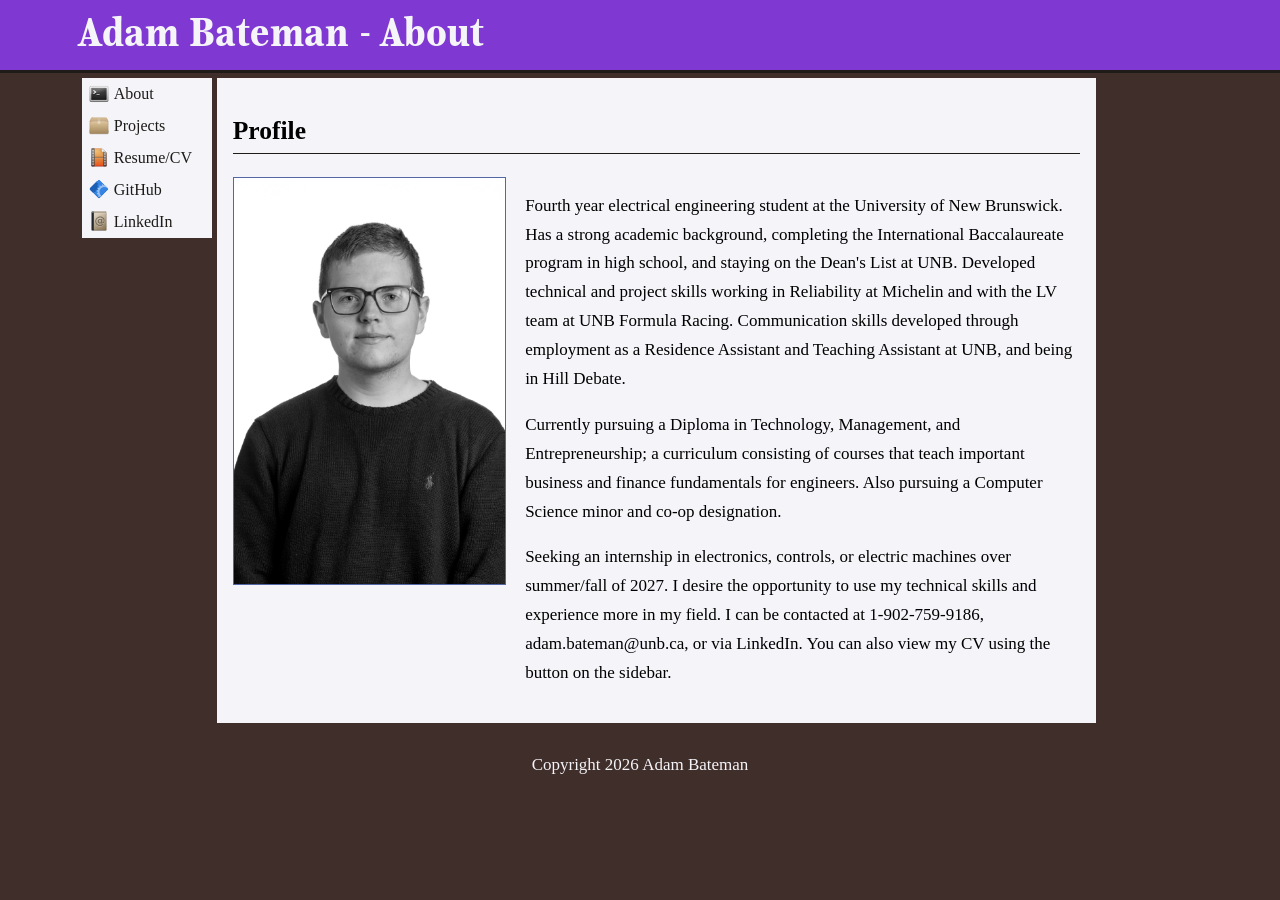
<file: index.html>
<!DOCTYPE html>
<html lang="en">

<head>
    <link rel="icon" href="svg/media-optical.svg">

    <meta name="viewport" content="width=device-width, initial-scale=1">
    <style>
        /*can put extra style code here*/
    </style>
    <meta name="description" content="About Adam Bateman"
    <meta charset="UTF-8">
    <link rel="stylesheet" href="styles.css">
    <title>Adam Bateman</title>
</head>

<body>

<div class="header" id="myHeader">
    
    
    <h1 >
    Adam Bateman - About
    </h1>
</div>

<div class="page"> 
    <div class="sidebar-col">

        <div class="sidebar">
            <a href="about.html"><img src="svg/utilities-terminal.svg" alt="terminal">About</a>
            <a href="portfolio.html"><img src="svg/package-x-generic.svg" alt="package">Projects</a>
            <a href="docs/ab_resume.pdf"><img src="svg/video-x-generic.svg" alt="film">Resume/CV</a>
            <a href="https://github.com/Armakilo"><img src="svg/application-x-executable.svg" alt="executable">GitHub</a>
            <a href="https://www.linkedin.com/in/abateman"><img src="svg/addressbook.svg" alt="addressbook">LinkedIn</a>
        </div>

    </div>


    
    <div class="content">

        <!-- <body style = "background-color:lavender"> -->
        


        <h2 class="underline">
            Profile
        </h2>
        <div class="profile-row">
        <div class="profile-photo">

            <img alt="headshot" class="portrait" src="images/front_gray.webp">

        </div>
        
        <div class="proile-text">
        <p>            
            Fourth year electrical engineering student at the University of New Brunswick. Has a strong academic background, completing the International Baccalaureate program in high school,
            and staying on the Dean's List at UNB. Developed technical and project skills working in Reliability at Michelin and with the LV team at UNB Formula Racing.
            Communication skills developed through employment as a Residence Assistant and Teaching Assistant at UNB, and being in Hill Debate.
        </p>
        <p>
            Currently pursuing a Diploma in Technology, Management, and Entrepreneurship; a curriculum consisting of courses that teach important business and finance fundamentals for engineers.
            Also pursuing a Computer Science minor and co-op designation.
        </p>

        <p>
            Seeking an internship in electronics, controls, or electric machines over summer/fall of 2027. I desire the opportunity to use my technical skills and experience more in my field.
            I can be contacted at 1-902-759-9186, adam.bateman@unb.ca, or via LinkedIn. You can also view my CV using the button on the sidebar.
        </p>
        </div>
        </div>


    </div>

    

</div>



<footer>
    <p>
        Copyright 2026 Adam Bateman
    </p>

</footer>
</file>
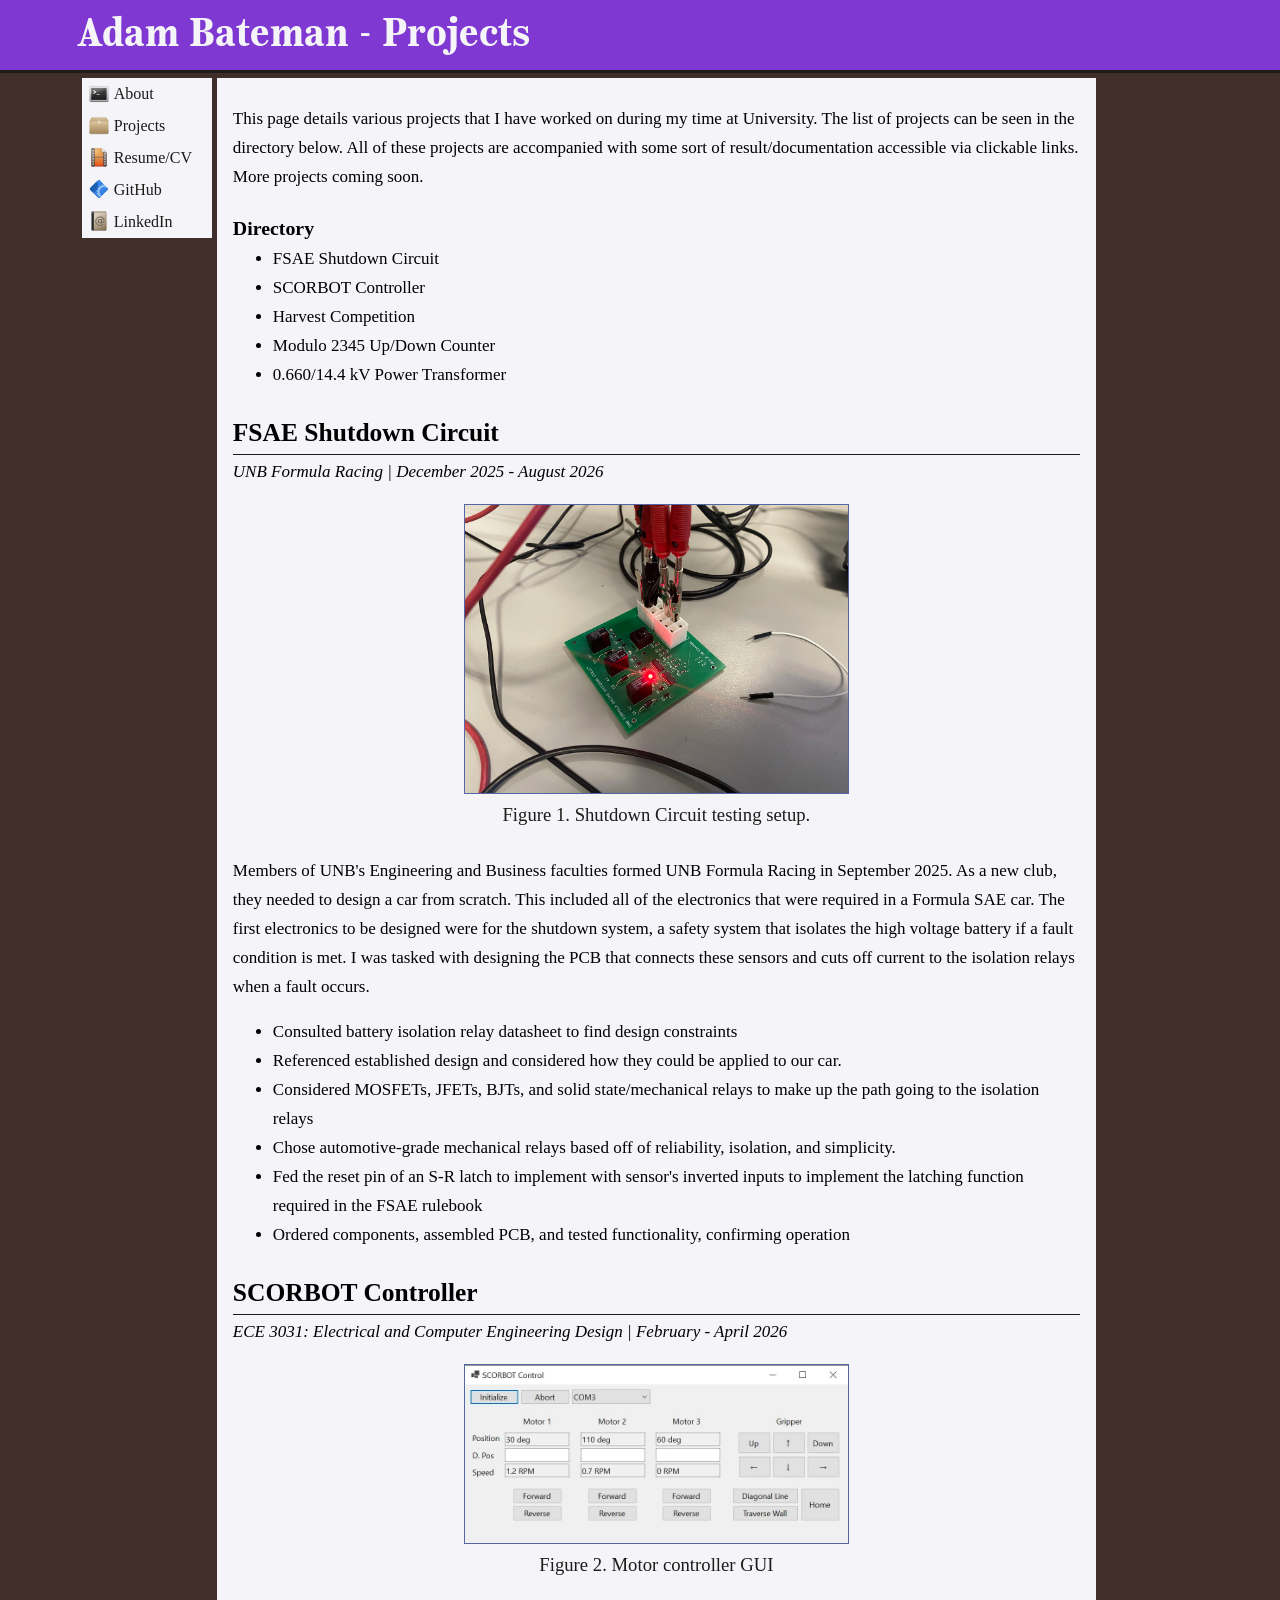
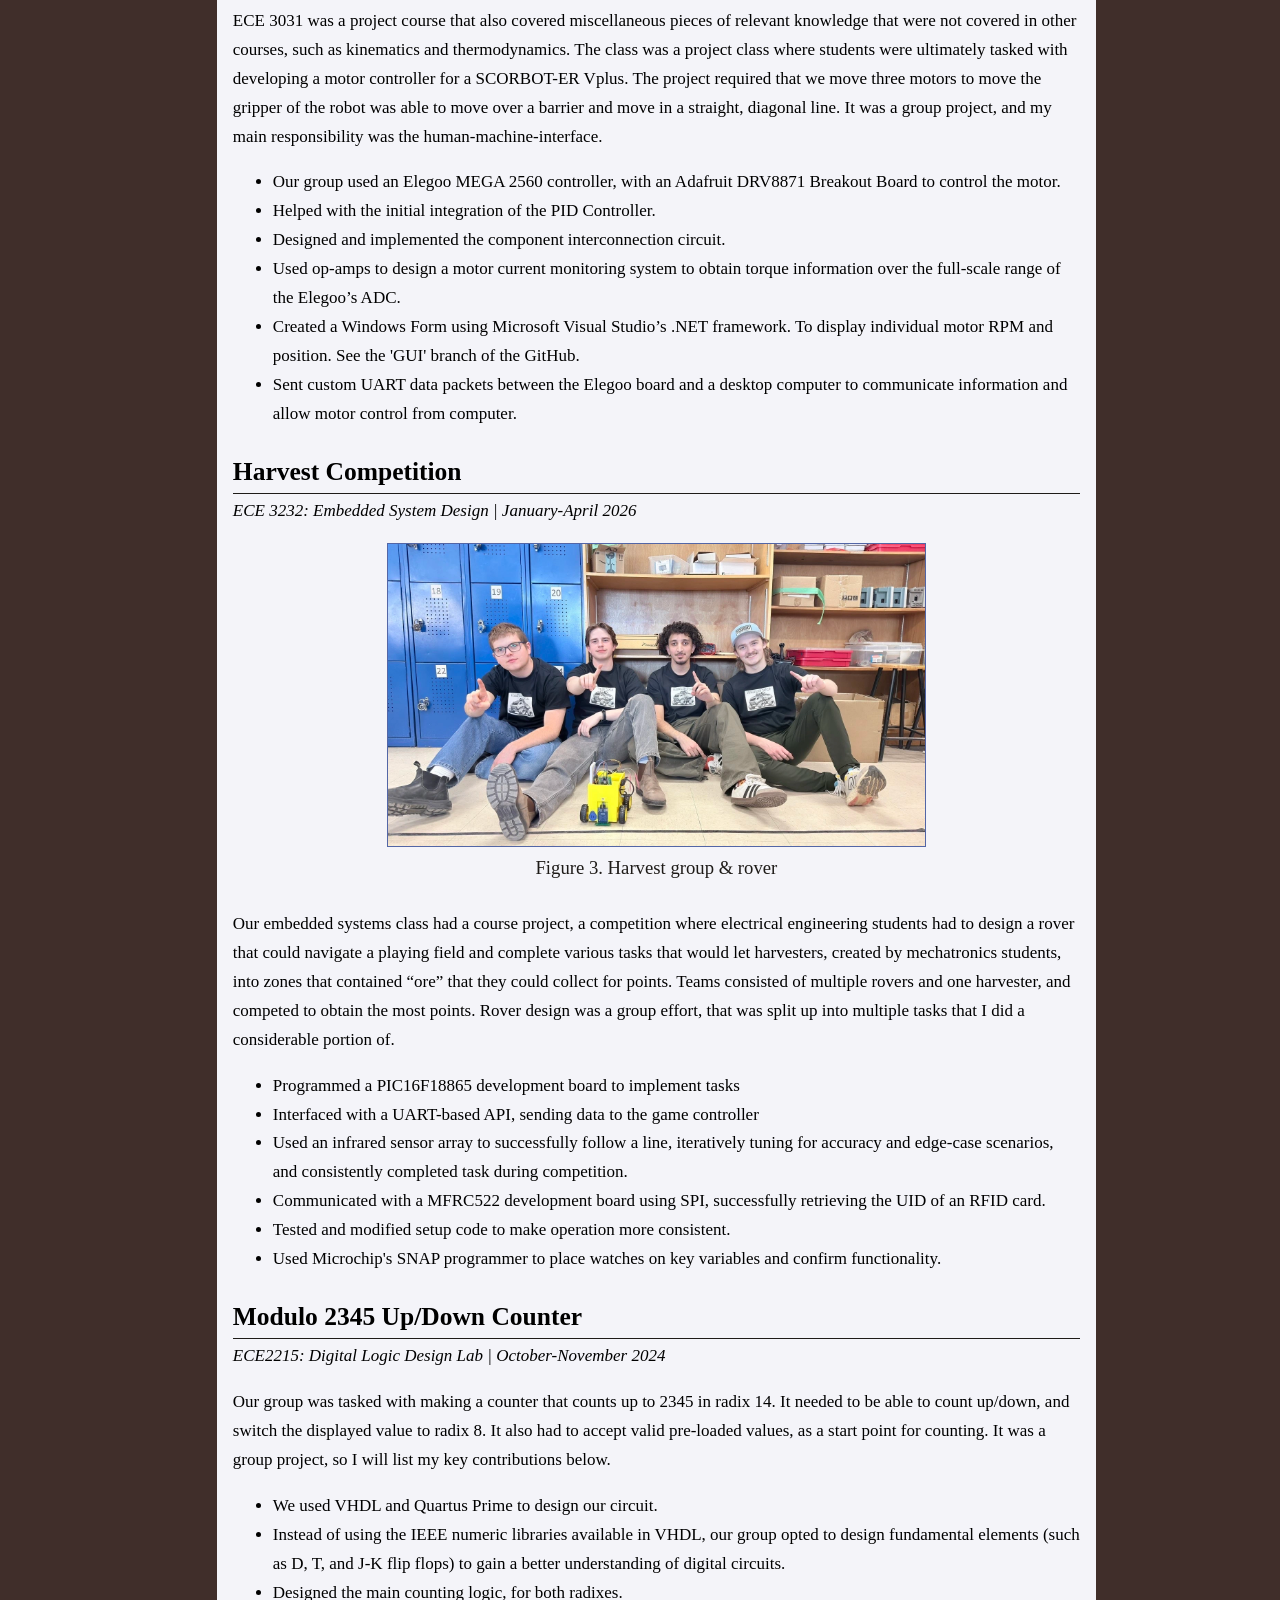
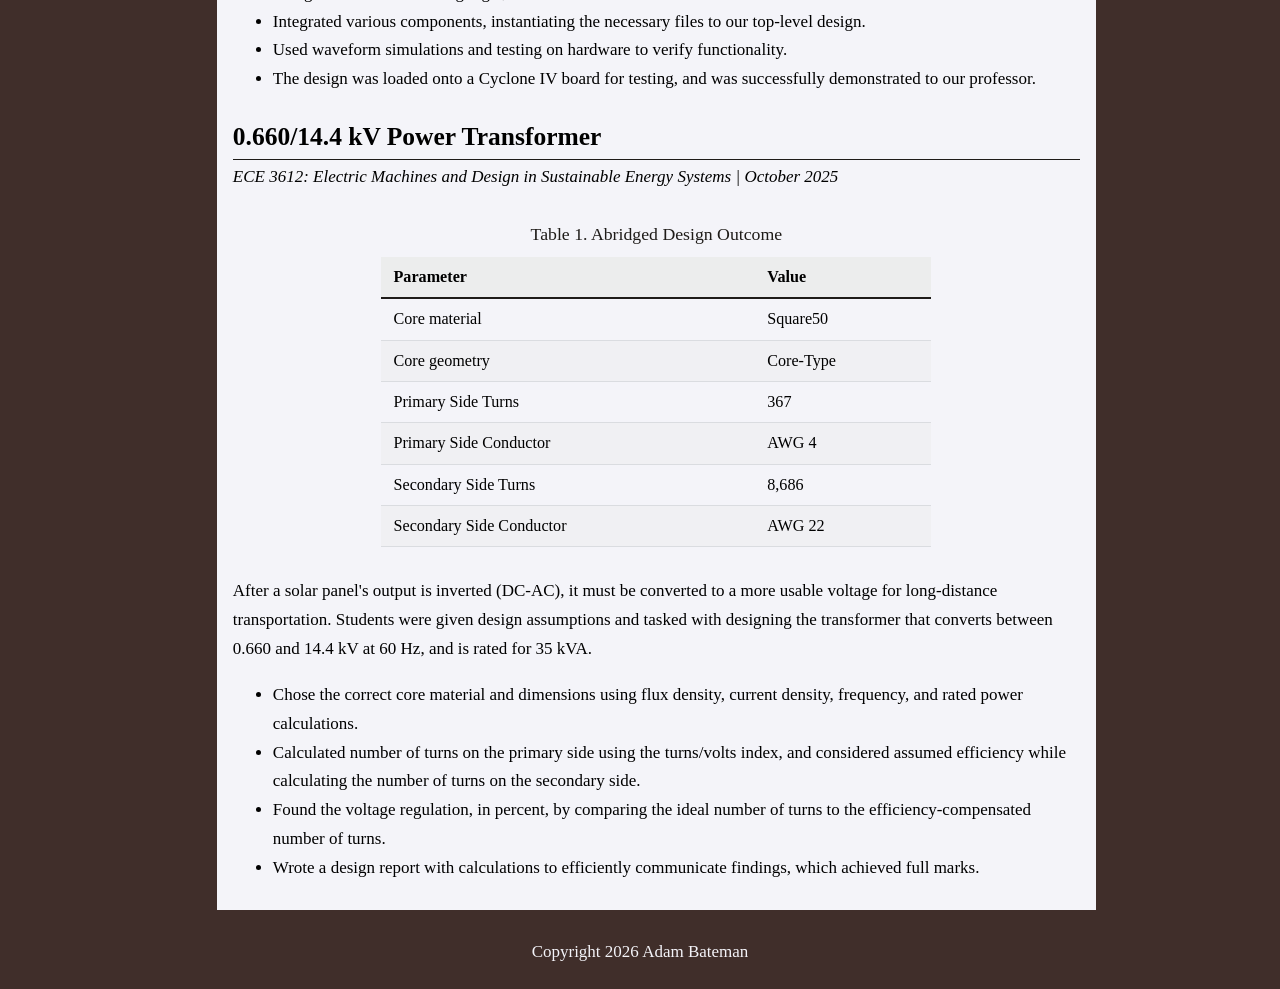
<file: portfolio.html>
<!DOCTYPE html>
<html lang="en">

<head>
    <link rel="icon" href="svg/x-office-addressbook.svg">

    <meta name="viewport" content="width=device-width, initial-scale=1">
    <meta name="description" content="Adam Bateman's portfolio">
    <style>
        /*can put extra style code here*/
    </style>
    <meta charset="UTF-8">
    <link rel="stylesheet" href="styles.css">
    <title>Projects</title>
</head>

<body>

<div class="header" id="myHeader">
    
    
    <h1 >
    Adam Bateman - Projects
    </h1>
</div>

<div class="page"> 
    <div class="sidebar-col">

        <div class="sidebar">
            <a href="index.html"><img src="svg/utilities-terminal.svg" alt="terminal">About</a>
            <a href="portfolio.html"><img src="svg/package-x-generic.svg" alt="package">Projects</a>
            <a href="docs/ab_resume.pdf" target="_blank"><img src="svg/video-x-generic.svg" alt="film">Resume/CV</a>
            <a href="https://github.com/Armakilo" target="_blank"><img src="svg/application-x-executable.svg" alt="executable">GitHub</a>
            <a href="https://www.linkedin.com/in/abateman" target="_blank"><img src="svg/addressbook.svg" alt="addressbook">LinkedIn</a>
        </div>

    </div>


    

    <div class="content">

        <p>
            This page details various projects that I have worked on during my time at University. The list of projects can be seen in the directory
            below. All of these projects are accompanied with some sort of result/documentation accessible via clickable links. More projects coming soon.
        </p>

        <h3 style="margin-bottom: 0px;">
            Directory
            
        </h3>
        <ul style="margin-top: 0px;">
            <li><a href="#SDC">FSAE Shutdown Circuit</a></li>
            <li><a href="#scorbot">SCORBOT Controller</a></li>
            <li><a href="#harvest">Harvest Competition</a></li>
            <li><a href="#count">Modulo 2345 Up/Down Counter</a></li>
            <li><a href="#transformer">0.660/14.4 kV Power Transformer</a></li>
            
        </ul>

        <!-- <body style = "background-color:lavender"> -->

        <h2 id="SDC" class="underline", style="margin-bottom: 1px;">
            FSAE Shutdown Circuit
        </h2>

        


        <p style="margin-top: 3px;" >
            <i>
                <a href="https://www.unbracing.com/" target="_blank">UNB Formula Racing</a> | December 2025 - August 2026
            </i>
        </p>


        <figure>
            <img alt="Shutdown Circuit" class="center" src="images/sdc.webp">
            <figcaption>Shutdown Circuit testing setup.</figcaption>
        </figure>

        <p>            
            Members of UNB's Engineering and Business faculties formed UNB Formula Racing in September 2025. As a new club, they needed to design a car from scratch. This included all of the electronics that were required in a Formula SAE car. The first electronics to be designed were for the shutdown system, a safety system that isolates the high voltage battery if a fault condition is met. I was tasked with designing the PCB that connects these sensors and cuts off current to the isolation relays when a fault occurs.
        </p>

        
        <ul>
            <li>Consulted battery isolation relay datasheet to find design constraints</li>
            <li>Referenced established design and considered how they could be applied to our car.</li>
            <li>Considered MOSFETs, JFETs, BJTs, and solid state/mechanical relays to make up the path going to the isolation relays</li>
            <li>Chose automotive-grade mechanical relays based off of reliability, isolation, and simplicity.</li>
            <li>Fed the reset pin of an S-R latch to implement with sensor's inverted inputs to implement the latching function required in the FSAE rulebook</li>
            <li>Ordered components, assembled PCB, and tested functionality, confirming operation</li>
        </ul>



        <h2 id="scorbot" class="underline", style="margin-bottom: 1px;">
            <a href = "docs/3031_FinalProject.pdf" target="_blank">SCORBOT Controller</a>
        </h2>

        


        <p style="margin-top: 3px;" >
            <i>
                <a href="https://www.unb.ca/academics/calendar/undergraduate/current/frederictoncourses/electricalandcomputerengineering/ece-3031.html" target="_blank">ECE 3031: Electrical and Computer Engineering Design</a> | February - April 2026
            </i>
        </p>

        <figure>
            <img alt="Motor Controller GUI" class="center" src="images/motor.webp">
            <figcaption>Motor controller GUI</figcaption>
        </figure>

        <p>            
            ECE 3031 was a project course that also covered miscellaneous pieces of relevant knowledge that were not covered in other courses, such as kinematics and thermodynamics. The class was a project class where students were ultimately tasked with developing a motor controller for a SCORBOT-ER Vplus. The project required that we move three motors to move the gripper of the robot was able to move over a barrier and move in a straight, diagonal line. It was a group project, and my main responsibility was the human-machine-interface.
        </p>

        
        <ul>
            <li>Our group used an Elegoo MEGA 2560 controller, with an Adafruit DRV8871 Breakout Board to control the motor.</li>
            <li>Helped with the initial integration of the PID Controller.</li>
            <li>Designed and implemented the component interconnection circuit.</li>
            <li>Used op-amps to design a motor current monitoring system to obtain torque information over the full-scale range of the Elegoo’s ADC.</li>
            <li>Created a Windows Form using Microsoft Visual Studio’s .NET framework. To display individual motor RPM and position. See the 'GUI' branch of the GitHub.</li>
            <li>Sent custom UART data packets between the Elegoo board and a desktop computer to communicate information and allow motor control from computer.</li>
        </ul>



        <h2 id="harvest" class="underline", style="margin-bottom: 1px;">
            <a href="https://github.com/Armakilo/Harvest-26">Harvest Competition</a>
        </h2>

        
        <p style="margin-top: 3px;" >
            <i>
                <a href="https://www.unb.ca/academics/calendar/undergraduate/current/frederictoncourses/electricalandcomputerengineering/ece-3232.html" target="_blank">ECE 3232: Embedded System Design</a> | January-April 2026
                
            </i>
        </p>

        <figure>
            <img alt="Victory Photograph" class="center" src="images/harvest.webp" style="max-width: 70%;">
            <figcaption>Harvest group & rover</figcaption>
        </figure>

        <p>            
            Our embedded systems class had a course project, a competition where electrical engineering students had to design a rover that could navigate a playing field and complete various tasks that would let harvesters, created by mechatronics students, into zones that contained “ore” that they could collect for points. Teams consisted of multiple rovers and one harvester, and competed to obtain the most points. Rover design was a group effort, that was split up into multiple tasks that I did a considerable portion of.
        </p>

        
        <ul>
            <li>Programmed a PIC16F18865 development board to implement tasks</li>
            <li>Interfaced with a UART-based API, sending data to the game controller</li>
            <li>Used an infrared sensor array to successfully follow a line, iteratively tuning for accuracy and edge-case scenarios, and consistently completed task during competition.</li>
            <li>Communicated with a MFRC522 development board using SPI, successfully retrieving the UID of an RFID card.</li>
            <li>Tested and modified setup code to make operation more consistent.</li>
            <li>Used Microchip's SNAP programmer to place watches on key variables and confirm functionality.</li>
        </ul>

        <h2 id="count" class="underline", style="margin-bottom: 1px;">
            <a href="https://github.com/Armakilo/mod2345_counter" target="_blank">Modulo 2345 Up/Down Counter</a>
        </h2>

        


        <p style="margin-top: 3px;" >
            <i>
                <a href="https://www.unb.ca/academics/calendar/undergraduate/current/frederictoncourses/electricalandcomputerengineering/ece-2215.html" target="_blank">ECE2215: Digital Logic Design Lab</a> | October-November 2024
            </i>
        </p>


        
        <p>            
            Our group was tasked with making a counter that counts up to 2345 in radix 14. It needed to be able to count up/down, and switch the displayed value to radix 8. It also had to accept valid pre-loaded values, as a start point for counting. It was a group project, so I will list my key contributions below.
        </p>

        
        <ul>
            <li>We used VHDL and Quartus Prime to design our circuit.</li>
            <li>Instead of using the IEEE numeric libraries available in VHDL, our group opted to design fundamental elements (such as D, T, and J-K flip flops) to gain a better understanding of digital circuits.</li>
            <li>Designed the main counting logic, for both radixes.</li>
            <li>Integrated various components, instantiating the necessary files to our top-level design.</li>
            <li>Used waveform simulations and testing on hardware to verify functionality.</li>
            <li>The design was loaded onto a Cyclone IV board for testing, and was successfully demonstrated to our professor.</li>
        </ul>
        


        <h2 id="transformer" class="underline", style="margin-bottom: 1px;">
            <a href="docs/3612_DesignProject.pdf" target="_blank">0.660/14.4 kV Power Transformer</a>
        </h2>

        


        <p style="margin-top: 3px;" >
            <i>
                <a href="https://www.unb.ca/academics/calendar/undergraduate/current/frederictoncourses/electricalandcomputerengineering/ece-3612.html" target="_blank">ECE 3612: Electric Machines and Design in Sustainable Energy Systems</a> | October 2025
            </i>
        </p>

        <div class="table-wrap">
            <table class="data">
                <caption>Table 1. Abridged Design Outcome</caption>
                <thead>
                <tr>
                    <th scope="col">Parameter</th>
                    <th scope="col">Value</th>
                </tr>
                </thead>
                <tbody>
                <tr><td scope="row">Core material</td><td>Square50</td></tr>
                <tr><td scope="row">Core geometry</td><td>Core-Type</td></tr>
                <tr><td scope="row">Primary Side Turns</td><td>367</td></tr>
                <tr><td scope="row">Primary Side Conductor<td>AWG 4</td></tr>
                <tr><td scope="row">Secondary Side Turns</td><td>8,686</td></tr>
                <tr><td scope="row">Secondary Side Conductor</td><td>AWG 22</td></tr>
                </tbody>
            </table>
            </div>



            

        <p>            
            After a solar panel's output is inverted (DC-AC), it must be converted to a more usable voltage for long-distance transportation. Students were given design assumptions and tasked with designing the transformer that converts between 0.660 and 14.4 kV at 60 Hz, and is rated for 35 kVA.
        </p>

        
        <ul>
            <li>Chose the correct core material and dimensions using flux density, current density, frequency, and rated power calculations.</li>
            <li>Calculated number of turns on the primary side using the turns/volts index, and considered assumed efficiency while calculating the number of turns on the secondary side.</li>
            <li>Found the voltage regulation, in percent, by comparing the ideal number of turns to the efficiency-compensated number of turns.</li>
            <li>Wrote a design report with calculations to efficiently communicate findings, which achieved full marks.</li>
        </ul>



    </div>
    
    

</div>


<footer>
    <p>
        Copyright 2026 Adam Bateman
    </p>

</footer>
</file>
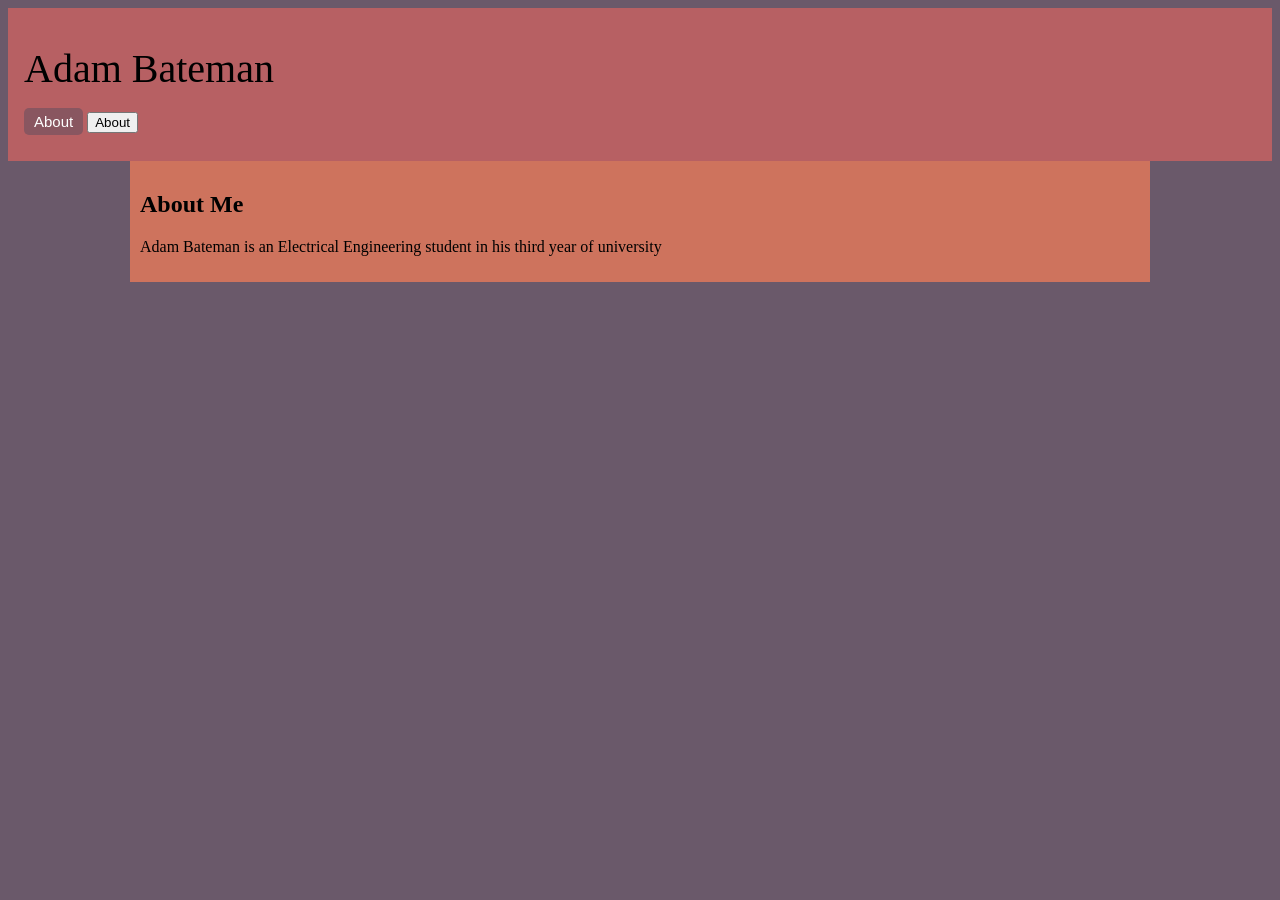
<file: old/site - autumn.html>
<!DOCTYPE html>
<html lang="en">


<meta name="viewport" content="width=device-width, initial-scale=1">
<style>
body {
  background: #6a596a;
}

.content {
  max-width: 1000px;
  background: #ce735d;
  margin: auto;
  padding: 10px;
  
}

.header {
  position: sticky;
  background: #b76063;
  top: 0;
  padding: 10px 16px;
  color: black;
  /* box-shadow: 10px 10px #868282; */
}

.selbtn {
  background-color: #895660;
  color: white;
  font-size: 15px;
  padding: 5px 10px;
  border: none;
  border-radius: 5px;
  cursor: pointer;
}
.selbtn:hover {
    background-color: #c88866;
    color: black;
    

}


</style>

<body>



<head>
    <meta charset="UTF-8">
    <meta name="viewport" 
          content="width=device-width, initial-scale=1.0">
    <title>Adam Bateman</title>
</head>



<div class="header" id="myHeader">

    <h1 style="font-family: 'Georgia'; font-size: 40px; margin-bottom: 10px; font-weight: normal;">
    Adam Bateman</h1>
    <p>
        <button class="selbtn" title="poggers">About</button>
        <button title="poggers">About</button>

    </p>

</div>




<div class="content">
<html>
<body>
    <!-- <body style = "background-color:lavender"> -->
    
    <h2>
        About Me
    </h2>
    
    <p>
        Adam Bateman is an Electrical Engineering student in his third year of university
    </p>
</body>

</html>

<div>
</file>
<file: styles.css>
/* Adam Bateman's Portfolio Website Stylesheet */

body {
    background: #402E2A;
    display: flex;
    flex-direction: column;
    padding: 0;
    overflow: auto;
    margin: 0px;
}

@font-face {
    font-family: 'Reserve Con';
    font-display: swap;
    src: url('fonts/reserve-condensed-bold.woff2') format('woff2'),
        url('fonts/reserve-condensed-bold.woff') format('woff'),
        url('fonts/reserve-condensed-bold.ttf') format('truetype')
}


.page {
    display: flex;
    
    padding: 5px;
    gap: 5px;
    box-sizing: border-box;
    margin-left: 6%;
    
}

.sidebar-col {
    display: flex;
    flex-direction: column;
    /* align-self: flex-start; uncomment to make this static*/
    flex-shrink: 0;
    gap: 5px;
    
}


.sidebar {

    width: 130px;

    background: #000000;
    overflow-x: hidden;
    padding: 0px;
    flex-shrink: 0;

    position: sticky;
    overflow-y: auto;
    align-self: flex-start;
    font-family:Georgia, 'Times New Roman', Times, serif;
    border-color: #1E1B18;
    top: 5px;


}

.sidebar a {
    display: block;
    padding: 7px;
    text-decoration: none;
    background-color: #f4f4f9  ;
    border-style: solid;
    border-color: #DADCE0;
    border-color: #1E1B18;
    border-width: 0px;
    color: #1E1B18;
    /* margin-top: 4px; */
    border-bottom: none;  
}





.sidebar a:hover {
    background-color: #78d130 ;
    
    color: #000000;
    /* padding: 7px 8px 7px 8px; */


}

.sidebar img {
    margin: -4px 5px -4px 0px;
    width: 20px;
    height: auto;
    border: 0px;

}






.content {
    
    counter-reset: tables figures;
    min-width: 0;
    max-width: 71%;
    background: #f4f4f9;
    /* margin: auto; */
    color: #000000;
    padding: 10px 16px;
    font-family: 'Georgia','Times New Roman', Times, serif;
    border-style: solid;
    border-color: #1E1B18;
    border-width: 0px;
    flex: 1 1 auto;
    /* Border 0 for now */
    text-align: left;
    text-justify: inter-word;
    hyphens: auto;
    font-size: 17px;
    line-height: 1.7;
  
  
}

.content p {
    /* max-width: 80ch; */
    margin-bottom: 0.5em;
}




footer{
    font-family: Georgia, 'Times New Roman', Times, serif;
    font-size: 17px;
    text-align: center;
    padding:10px;
    color: #F4F4F9;

}


.header {

  background: #7f38d1;
  top: 0;
  padding: 0px 16px;
  color: #F4F4F9;
  
  border-style:none;
  border-bottom: solid #1E1B18;
  font-family: 'Reserve Con', Georgia, 'Times New Roman', Times, serif;
  font-style: normal;
  /* box-shadow: 0 4px 8px 0 rgba(0, 0, 0, 0.2), 0 6px 20px 0 rgba(0, 0, 0, 0.19); */
  display: flex;
  align-items: center;
  flex-shrink: 0;
  position:relative;
  overscroll-behavior: contain;
  
    /* display: flex;
    justify-content: center;
    align-items: center; */
  
  

  

  /* box-shadow: 10px 10px #868282; */
}

.header img{
    width: 40px;
    height: auto;
    border: none;
    margin: 0px, 10px, -10px, 10px;
    /* top right bottom left */
}

.header h1 {
    font-size: 40px;
    margin-bottom: 10px; 
    margin-top: 10px;
    font-weight: normal;
    font-family: 'Reserve Con';
    margin-left: 5%;

}

.blockMargin{
    display: block; 
    margin-bottom: -1px;
}

.underline{
    border-bottom: 1px Solid #1E1B18;
    width: 100%;
    display: block;
}


.portrait-col{
    display: flex;
    flex-direction: column;
    flex-shrink: 0;
    gap: 5px;

}


.profile-row {
    display: flex;
    gap: 1.25em;
    align-items: flex-start;
    margin-bottom: 1em;
}

.profile-photo {
    flex: 0 0 32%;
    max-width: 32%;
}

.profile-photo img.portrait {
    float: none;
    display: block;
    width: 100%;
    max-width: 100%;
    height: auto;
    margin: 2px 0 0 0;
    border: 1px solid #5366a6;
}

.profile-text {
    flex: 1 1 0;
    min-width: 0;
}

img{
    margin: 0px 5px 5px 0px;
    border: 1px solid #5366a6;
    max-width: 50%;
    
}

img.center{
    display: block;
    margin-left: auto;
    margin-right: auto;
}

img.left{
    float: left;
    max-width: 50%;
    height: auto; 
}

img.portrait{
    float:left;
    max-width: 35%;
    height: auto;
    margin: 01;
    margin: 2px 10px 0px 0px;

}

img.right{
    float:right;
    max-width: 45%;
    height:auto;
    margin: 0 0 0.75em 1.25em;
}

ul {
    text-align: left;
    text-justify: inter-word;
     
}

.content figcaption{
    
    text-align: center;
    font-weight: normal;
    font-size: 1.1em;
    padding-bottom: 0.5em;
    color: #1E1B18;
}

.content figcaption::before{
    content:'Figure ' counter(figures) '. ';
}

.content figure{
    counter-increment: figures;
}




.content .table-wrap {
    overflow-x: auto;
    -webkit-overflow-scrolling: touch;
    width: 70%;
    max-width: min(100%, 550px);
    margin: 1.75em auto;
  
}

.content table.data {
    counter-increment: tables;
    border-collapse: collapse;
    width: 100%;
    min-width: 380px;            /* forces scroll rather than squish on phones */
    font-size: 0.95em;
    line-height: 1.5;
    
}

.content table.data caption {
    content: 'Table ' counter(tables)'. ';
    caption-side: top;
    text-align: center;
    font-weight: normal;
    font-size: 1.1em;
    padding-bottom: 0.5em;
    color: #1E1B18;
}

.content table.data th,
.content table.data td {
  padding: 0.5em 0.75em;
  text-align: left;
  vertical-align: top;
  border-bottom: 1px solid #DADCE0;
}

.content table.data thead th {
  border-bottom: 2px solid #1E1B18;
  background: #eceded;
}

.content table.data tbody th {
  font-weight: normal;
  color: #4a4a4a;
  white-space: nowrap;         /* keeps "Primary turns" on one line */
}

.content table.data tbody tr:nth-child(even) {
  background: #f0f0f3;         
}

.content table.data tbody tr:hover {
  background: #4a4a4a;
  color: #f4f4f9;
           
} 

.content a{
    color: inherit;
    text-decoration: none;
}

.content a:hover{
    color:#0000EE;
    
    
}


@media screen and (max-width: 500px) {
    .page{
        flex-direction: column;
        margin-left: 0;          /* undo the 6% offset that pushed everything right */
        margin-right: 0;
        align-items: center;     /* centres the sidebar and content columns */
        width: 100%;
    }

    .content{
        position: center;
        max-width: 100%;
    }
  


    .sidebar-col{
        width: 100%;
    }
    .sidebar{
        width: 100%;
        height: auto;
        position: relative;
        top: 0px;
        bottom: 2px;
    }
    .sidebar a {
    text-align: center;
    float: none;
    padding-top: 3%;
    padding-bottom: 3%;
    }

    .profile-row{
        display: block;
    }
    .profile-photo, img.portrait{
        display: none;
    }
    
  }
</file>
